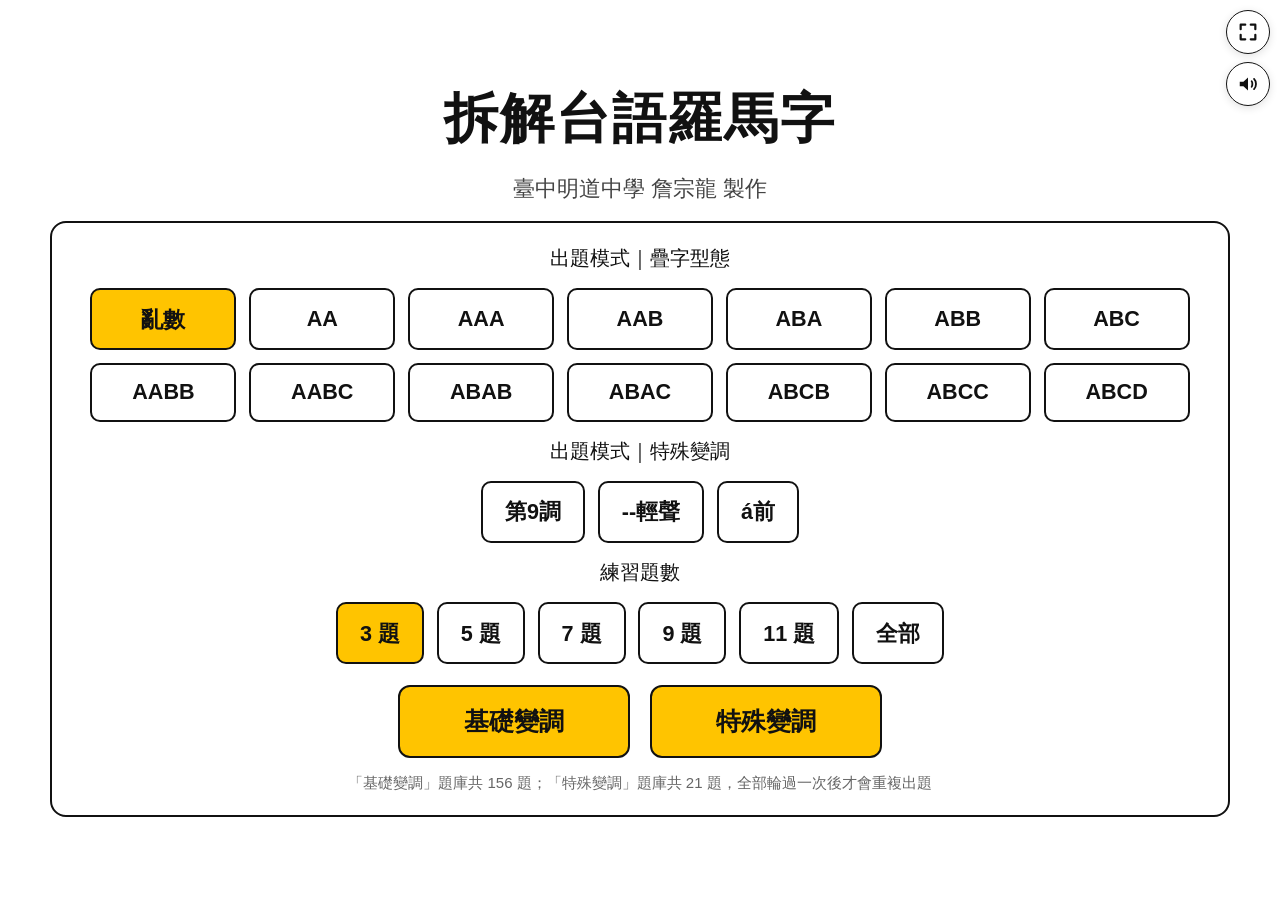
<file: index.html>
<!DOCTYPE html>
<!--
  拆解台語羅馬字 — 臺語羅馬字聲母／韻母／聲調／變調互動教材
  Copyright © 2026 臺中明道中學 詹宗龍. All rights reserved.
  版權所有。未經作者同意，請勿轉載、重製或修改。
  【引用來源】
  臺羅字型使用「豆腐烏 Tauhu Oo」（https://tauhu.tw/），依 SIL Open Font License 1.1 授權。
  前述引用之他人作品，著作權仍屬各原權利人。
-->
<html lang="zh-Hant">
<head>
<meta charset="UTF-8">
<meta name="author" content="臺中明道中學 詹宗龍">
<meta name="copyright" content="Copyright © 2026 臺中明道中學 詹宗龍. All rights reserved.">
<meta name="viewport" content="width=device-width, initial-scale=1">
<title>拆解台語羅馬字</title>
<link href="https://tauhu.tw/tauhu-oo.css" rel="stylesheet">
<link rel="stylesheet" href="styles.css?v=50">
</head>
<body>
<button class="icon-btn speaker-icon" id="pronounceBtn" aria-label="發音對照表" title="發音對照表" style="position:fixed; top:62px; right:10px; z-index:20;">
  <svg viewBox="0 0 24 24" fill="none">
    <path d="M3 9.5V14.5H7L12 19V5L7 9.5H3Z" fill="#111111"/>
    <path d="M16 9C17 10.1 17 13.9 16 15" stroke="#111111" stroke-width="2" stroke-linecap="round"/>
    <path d="M18.6 6.4C21.4 9.2 21.4 14.8 18.6 17.6" stroke="#111111" stroke-width="2" stroke-linecap="round"/>
  </svg>
</button>
<div class="pronounce-overlay" id="pronounceOverlay" style="display:none;">
  <img class="pronounce-img" id="pronounceImg" alt="發音對照表">
</div>
<div class="entry-wrap">
  <h1 class="entry-title">拆解台語羅馬字</h1>
  <p class="entry-subtitle">臺中明道中學 詹宗龍 製作</p>
  <div class="entry-card">
    <div class="entry-label">出題模式｜疊字型態</div>
    <div class="count-grid" id="modeGrid">
      <button class="count-btn selected" data-mode="random">亂數</button>
      <button class="count-btn" data-mode="AA">AA</button>
      <button class="count-btn" data-mode="AAA">AAA</button>
      <button class="count-btn" data-mode="AAB">AAB</button>
      <button class="count-btn" data-mode="ABA">ABA</button>
      <button class="count-btn" data-mode="ABB">ABB</button>
      <button class="count-btn" data-mode="ABC">ABC</button>
      <button class="count-btn" data-mode="AABB">AABB</button>
      <button class="count-btn" data-mode="AABC">AABC</button>
      <button class="count-btn" data-mode="ABAB">ABAB</button>
      <button class="count-btn" data-mode="ABAC">ABAC</button>
      <button class="count-btn" data-mode="ABCB">ABCB</button>
      <button class="count-btn" data-mode="ABCC">ABCC</button>
      <button class="count-btn" data-mode="ABCD">ABCD</button>
    </div>
    <div class="entry-label">出題模式｜特殊變調</div>
    <div class="count-grid" id="specialGrid">
      <button class="count-btn" data-mode="第9調">第9調</button>
      <button class="count-btn" data-mode="--輕聲">--輕聲</button>
      <button class="count-btn" data-mode="á前">á前</button>
    </div>
    <div class="entry-label">練習題數</div>
    <div class="count-grid" id="countGrid">
      <button class="count-btn selected" data-count="3">3 題</button>
      <button class="count-btn" data-count="5">5 題</button>
      <button class="count-btn" data-count="7">7 題</button>
      <button class="count-btn" data-count="9">9 題</button>
      <button class="count-btn" data-count="11">11 題</button>
      <button class="count-btn" data-count="all">全部</button>
    </div>
    <div class="start-row">
      <button class="start-btn" id="basicBtn" disabled>基礎變調</button>
      <button class="start-btn" id="specialBtn" disabled>特殊變調</button>
    </div>
    <div class="entry-progress" id="progressHint"></div>
  </div>
</div>

<script src="data.js?v=50"></script>
<script src="queue.js?v=50"></script>
<script src="pronounce-data.js?v=50"></script>
<script src="fullscreen.js?v=50"></script>
<script>
  const pronounceBtn = document.getElementById('pronounceBtn');
  const pronounceOverlay = document.getElementById('pronounceOverlay');
  const pronounceImg = document.getElementById('pronounceImg');
  pronounceBtn.addEventListener('click', (e) => {
    e.stopPropagation();
    if (!pronounceImg.src) pronounceImg.src = PRONOUNCE_IMG_B64;
    pronounceOverlay.style.display = 'flex';
  });
  pronounceOverlay.addEventListener('click', () => { pronounceOverlay.style.display = 'none'; });
  document.addEventListener('keydown', (e) => {
    if (e.code === 'Escape') pronounceOverlay.style.display = 'none';
  });

  let selected = '3';
  let selectedMode = 'random';
  const modeGrid = document.getElementById('modeGrid');
  const specialGrid = document.getElementById('specialGrid');
  // 型態與特殊變調是同一組單選（互斥），所以兩個 grid 的按鈕合起來管理
  const modeBtns = [...modeGrid.querySelectorAll('.count-btn'), ...specialGrid.querySelectorAll('.count-btn')];
  const grid = document.getElementById('countGrid');
  const basicBtn = document.getElementById('basicBtn');
  const specialBtn = document.getElementById('specialBtn');
  const hint = document.getElementById('progressHint');

  modeBtns.forEach(btn => {
    btn.addEventListener('click', () => {
      modeBtns.forEach(b => b.classList.remove('selected'));
      btn.classList.add('selected');
      selectedMode = btn.dataset.mode;
      updateHint();
    });
  });

  grid.querySelectorAll('.count-btn').forEach(btn => {
    btn.addEventListener('click', () => {
      grid.querySelectorAll('.count-btn').forEach(b => b.classList.remove('selected'));
      btn.classList.add('selected');
      selected = btn.dataset.count;
    });
  });

  /** 一行提示：某練習種類在目前模式下的題庫進度 */
  function hintLine(kind, label) {
    const total = poolFor(kind, selectedMode).length;
    const remaining = remainingInBag(kind, selectedMode);
    return remaining < total ? `「${label}」尚有 ${remaining} / ${total} 題尚未練習過`
                             : `「${label}」題庫共 ${total} 題`;
  }

  // 亂數：兩種練習都能開始；選了疊字型態只能練基礎變調，選了特殊變調類別只能練特殊變調
  function updateHint() {
    const random = selectedMode === 'random';
    basicBtn.disabled = !poolFor('basic', selectedMode).length;
    specialBtn.disabled = !poolFor('special', selectedMode).length;
    const lines = [];
    if (!basicBtn.disabled) lines.push(hintLine('basic', random ? '基礎變調' : selectedMode));
    if (!specialBtn.disabled) lines.push(hintLine('special', random ? '特殊變調' : selectedMode));
    hint.textContent = lines.join('；') + '，全部輪過一次後才會重複出題';
  }
  updateHint();

  function start(kind) {
    const pool = poolFor(kind, selectedMode);
    if (!pool.length) return;
    const ids = selected === 'all' ? drawAllQuestions(kind, selectedMode)
                                   : drawQuestions(parseInt(selected, 10), kind, selectedMode);
    sessionStorage.setItem('taigi_current_questions', JSON.stringify(ids));
    sessionStorage.setItem('taigi_current_pos', '0');
    openPractice();
  }

  // 練習頁改在本頁的全版 iframe 中開啟、不換頁：換頁會讓瀏覽器自動退出全螢幕
  let practiceFrame = null;
  function openPractice() {
    if (practiceFrame) practiceFrame.remove();
    practiceFrame = document.createElement('iframe');
    practiceFrame.className = 'practice-frame';
    practiceFrame.title = '拆解台語羅馬字 - 練習中';
    practiceFrame.src = 'practice.html?v=50';
    practiceFrame.addEventListener('load', () => practiceFrame.contentWindow.focus());
    document.body.appendChild(practiceFrame);
  }
  // 由練習頁呼叫：關閉 iframe 回到選單，並更新題庫進度提示
  window.closePractice = function () {
    if (practiceFrame) { practiceFrame.remove(); practiceFrame = null; }
    updateHint();
    window.focus();
  };
  basicBtn.addEventListener('click', () => start('basic'));
  specialBtn.addEventListener('click', () => start('special'));
</script>
</body>
</html>
</file>
<file: styles.css>
/*!
 * 拆解台語羅馬字 — 臺語羅馬字聲母／韻母／聲調／變調互動教材
 * Copyright © 2026 臺中明道中學 詹宗龍. All rights reserved.
 * 版權所有。未經作者同意，請勿轉載、重製或修改。
 */
* { box-sizing: border-box; font-family: 'tauhu-oo', "Microsoft JhengHei", "PMingLiU", "Noto Sans TC", sans-serif; }
html, body {
  margin: 0; padding: 0;
  background: #FFFFFF;
  color: #111111;
  height: 100%;
}

/* 主視覺色票：黑 #111111／白 #FFFFFF／黃 #FFC400 */

/* ===== Entry page：以不溢出可視畫面為原則，各尺寸依螢幕寬高自動縮放 ===== */
.entry-wrap {
  height: 100vh; height: 100dvh; width: 100vw; overflow: hidden;
  display: flex; flex-direction: column; align-items: center; justify-content: center;
  gap: clamp(6px, 2vh, 24px);
  padding: clamp(8px, 2vh, 20px);
  background: #FFFFFF;
}
.entry-title {
  font-size: clamp(20px, 6vh, 60px); font-weight: 700; letter-spacing: 2px;
  color: #111111; text-align: center; margin: 0;
}
.entry-subtitle { font-size: clamp(11px, 2.4vh, 22px); color: #444444; margin: 0; text-align: center; }
.entry-card {
  background: #FFFFFF; border: 2px solid #111111; border-radius: 16px;
  padding: clamp(12px, 2.5vh, 36px) clamp(14px, 3vw, 56px);
  display: flex; flex-direction: column; gap: clamp(8px, 1.8vh, 24px);
  align-items: center; width: min(1180px, 94vw); max-height: 84vh; overflow-y: auto;
}
.entry-label { font-size: clamp(12px, 2.4vh, 20px); color: #111111; }
.count-grid {
  display: flex; flex-wrap: wrap; gap: clamp(6px, 1vw, 16px); justify-content: center; width: 100%;
}
.count-btn {
  min-width: 56px; padding: clamp(6px, 1.6vh, 15px) clamp(8px, 1.8vw, 22px);
  font-size: clamp(12px, 2.4vh, 22px); font-weight: 600;
  border-radius: 10px; border: 2px solid #111111; background: #FFFFFF; color: #111111;
  cursor: pointer; transition: all .15s ease;
}
.count-btn:hover { background: #FFF3C4; }
.count-btn.selected { background: #FFC400; color: #111111; border-color: #111111; }
#modeGrid {
  display: grid; grid-template-columns: repeat(7, 1fr); gap: clamp(6px, 1vw, 16px); width: 100%;
}
@media (max-aspect-ratio: 1/1) {
  #modeGrid { grid-template-columns: repeat(3, 1fr); }
}
.start-row { display: flex; flex-wrap: wrap; gap: clamp(8px, 1.6vw, 24px); justify-content: center; }
.start-btn {
  margin-top: clamp(2px, 0.5vh, 8px); padding: clamp(8px, 2vh, 18px) clamp(20px, 6vw, 64px);
  font-size: clamp(14px, 2.8vh, 26px); font-weight: 700;
  border-radius: 12px; border: 2px solid #111111; background: #FFC400; color: #111111;
  cursor: pointer; transition: transform .1s ease;
}
.start-btn:disabled { opacity: .35; cursor: not-allowed; }
.start-btn:not(:disabled):hover { transform: scale(1.04); }
.entry-progress { font-size: clamp(10px, 1.8vh, 15px); color: #666666; text-align: center; }

/* ===== Practice page ===== */
.practice-wrap {
  height: 100vh; height: 100dvh; display: flex; flex-direction: column; align-items: center;
  justify-content: center; gap: 6px; padding: 6px; overflow: hidden;
  background: #FFFFFF;
}
/* 懸浮於畫面左上／右上角的按鈕，不佔用版面空間 */
.topbar { position: fixed; top: 10px; left: 10px; right: 10px; z-index: 20; pointer-events: none; }
.back-icon { position: fixed; top: 10px; left: 10px; pointer-events: auto; }
.topbar-right { position: fixed; top: 62px; right: 10px; display: flex; align-items: center; gap: 8px; pointer-events: auto; }
.topbar .qcount {
  position: fixed; top: 10px; left: 74px;
  pointer-events: none;
  background: transparent; border: none; box-shadow: none;
  padding: 6px 14px;
  font-size: 13px; color: #444444; white-space: nowrap;
  text-align: left;
}
/* 圓形圖示按鈕：返回鈕放大為原本文字鈕的 1.5 倍大小 */
.icon-btn {
  display: flex; align-items: center; justify-content: center;
  border-radius: 50%; border: 1px solid #111111; background: rgba(255,255,255,.92);
  box-shadow: 0 2px 8px rgba(0,0,0,.12); cursor: pointer; padding: 0;
}
.back-icon { width: 54px; height: 54px; }
.back-icon svg { width: 26px; height: 26px; }
.speaker-icon { width: 44px; height: 44px; }
.speaker-icon svg { width: 22px; height: 22px; }
.icon-btn:hover { background: #FFF3C4; }
/* 懸浮全螢幕切換鈕：在右上角、發音鈕正上方，層級高於發音對照表，對照表開著時也能切換 */
.fullscreen-icon { position: fixed; top: 10px; right: 10px; z-index: 70; width: 44px; height: 44px; }
.fullscreen-icon svg { width: 22px; height: 22px; }

.pronounce-overlay {
  position: fixed; inset: 0; z-index: 60; background: rgba(255,255,255,.98);
  display: flex; align-items: center; justify-content: center;
  padding: 12px; cursor: pointer;
}
/* 允許變形自動適配畫面，以不溢出可視範圍為原則；點擊畫面任一處即返回 */
.pronounce-img { width: 96vw; height: 96vh; height: 96dvh; object-fit: fill; pointer-events: none; }

.stage-outer { position: relative; width: 100%; flex: 1 1 auto; display: flex; align-items: center; justify-content: center; min-height: 0; overflow: hidden; }
.slide-canvas {
  position: absolute; top: 0; left: 0;
  width: 1280px; height: 720px;
  background: #FFFFFF;
  border: 1px solid #111111;
  border-radius: 8px;
  box-shadow: 0 8px 40px rgba(0,0,0,.18);
  overflow: hidden;
  transform-origin: top left;
  cursor: pointer;
  color: #111111;
}
.shape-el { position: absolute; display: flex; align-items: center; justify-content: center; }
.shape-el .txt { width: 100%; white-space: pre-wrap; }

.reveal-hidden { opacity: 0; }
@keyframes wipeLeft { from { clip-path: inset(0 100% 0 0); } to { clip-path: inset(0 0 0 0); } }
@keyframes wipeRight { from { clip-path: inset(0 0 0 100%); } to { clip-path: inset(0 0 0 0); } }
@keyframes wipeUp { from { clip-path: inset(100% 0 0 0); } to { clip-path: inset(0 0 0 0); } }
@keyframes wipeDown { from { clip-path: inset(0 0 100% 0); } to { clip-path: inset(0 0 0 0); } }
@keyframes fadeIn { from { opacity: 0; } to { opacity: 1; } }
.anim-wipeLeft { animation: wipeLeft .5s ease forwards; }
.anim-wipeRight { animation: wipeRight .5s ease forwards; }
.anim-wipeUp { animation: wipeUp .5s ease forwards; }
.anim-wipeDown { animation: wipeDown .5s ease forwards; }
.anim-fade { animation: fadeIn .5s ease forwards; }

.callout-box { border-style: solid; border-radius: 6px; }
.conn-line { position: absolute; }
.conn-arrow { position: absolute; width: 0; height: 0; }

.pptx-table { border-collapse: collapse; width: 100%; height: 100%; table-layout: fixed; }
.pptx-table td { border: 1px solid #111111; text-align: center; vertical-align: middle; overflow: hidden; color: #111111; }

.ctrl-bar { display: flex; gap: clamp(6px, 1.2vw, 16px); align-items: stretch; justify-content: center; flex: 0 0 auto; width: 100%; }
.ctrl-btn {
  flex: 1 1 0; min-width: 0;
  /* v25 再減半一次：上下 padding 與字級同步砍半，按鈕總高由約 45px 降到約 23px
     （2px 框線維持不變）。讓出的空間交還上方題目區（.stage-outer 為 flex:1 會自動吃掉）。
     字級下限留 8px 而非等比例的 6.5px，避免窄螢幕上小到看不清楚。 */
  padding: clamp(2px, 0.4vw, 4px) clamp(6px, 1.5vw, 18px);
  line-height: 1.15;
  font-size: clamp(8px, 1.1vw, 11px); font-weight: 600; border-radius: 6px;
  border: 2px solid #111111; background: #FFFFFF; color: #111111; cursor: pointer;
  white-space: nowrap; overflow: hidden; text-overflow: ellipsis;
}
.ctrl-btn:hover { background: #FFF3C4; }
.ctrl-btn.primary { background: #FFC400; border-color: #111111; color: #111111; }
.ctrl-btn:disabled { opacity: .35; cursor: not-allowed; }
.hint { font-size: 12px; color: #666666; flex: 0 0 auto; }
.master-bg {
  position: absolute; top: 0; left: 0; width: 1280px; height: 720px;
  object-fit: fill;
  pointer-events: none; user-select: none;
}

/* 入口頁內開啟練習頁的全版 iframe（不換頁，維持全螢幕） */
.practice-frame { position: fixed; inset: 0; width: 100%; height: 100%; border: 0; z-index: 100; background: #FFFFFF; }
</file>
